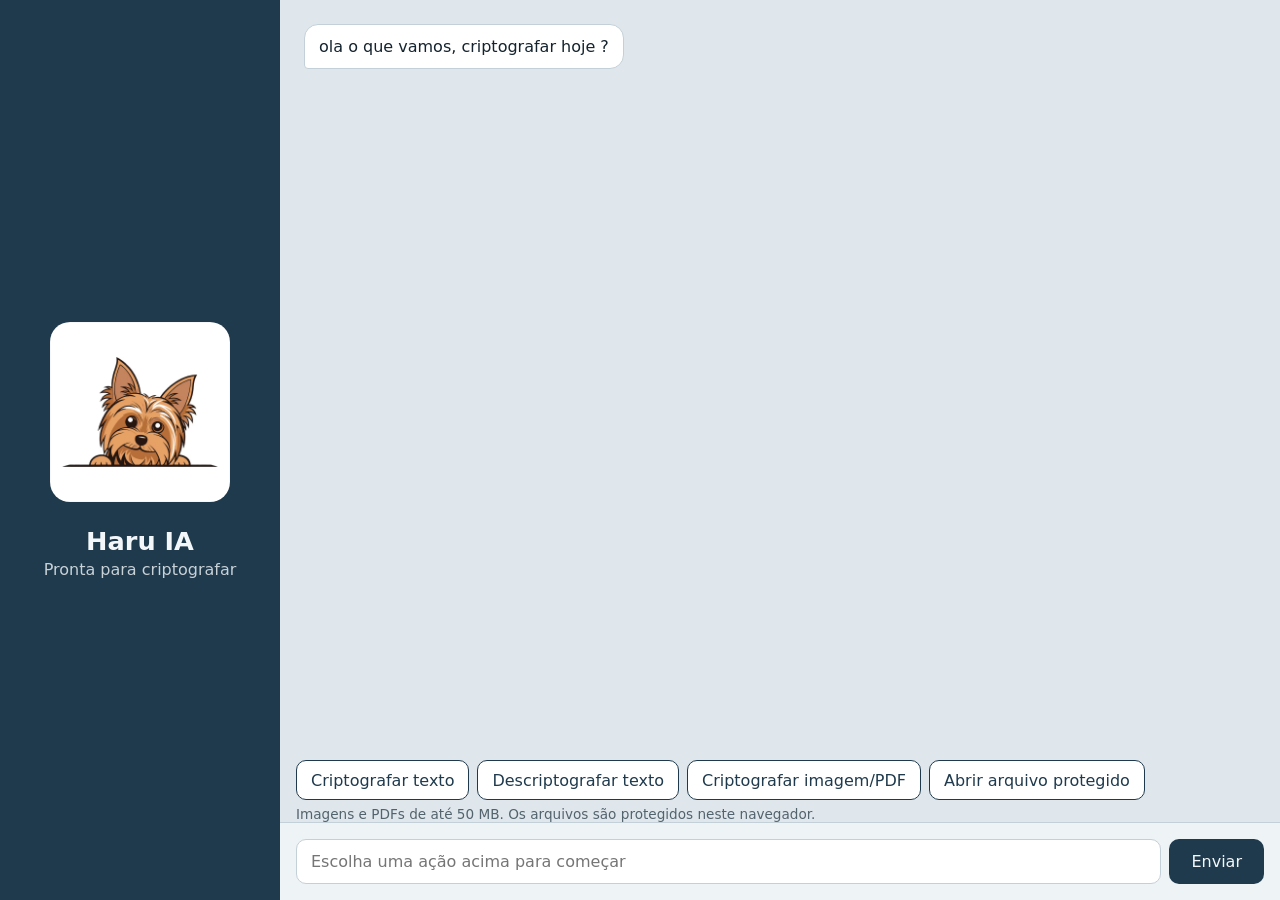
<file: index.html>
<!DOCTYPE html>
<html lang="pt-BR">
<head>
  <meta charset="UTF-8">
  <meta name="viewport" content="width=device-width, initial-scale=1">
  <meta http-equiv="refresh" content="0; url=Interface/">
  <title>Haru IA</title>
</head>
<body>
  <p>Abrindo o Haru IA… <a href="Interface/">Clique aqui se o chat não abrir automaticamente.</a></p>
  <script>
    window.location.replace(new URL("Interface/", window.location.href).href);
  </script>
</body>
</html>
</file>
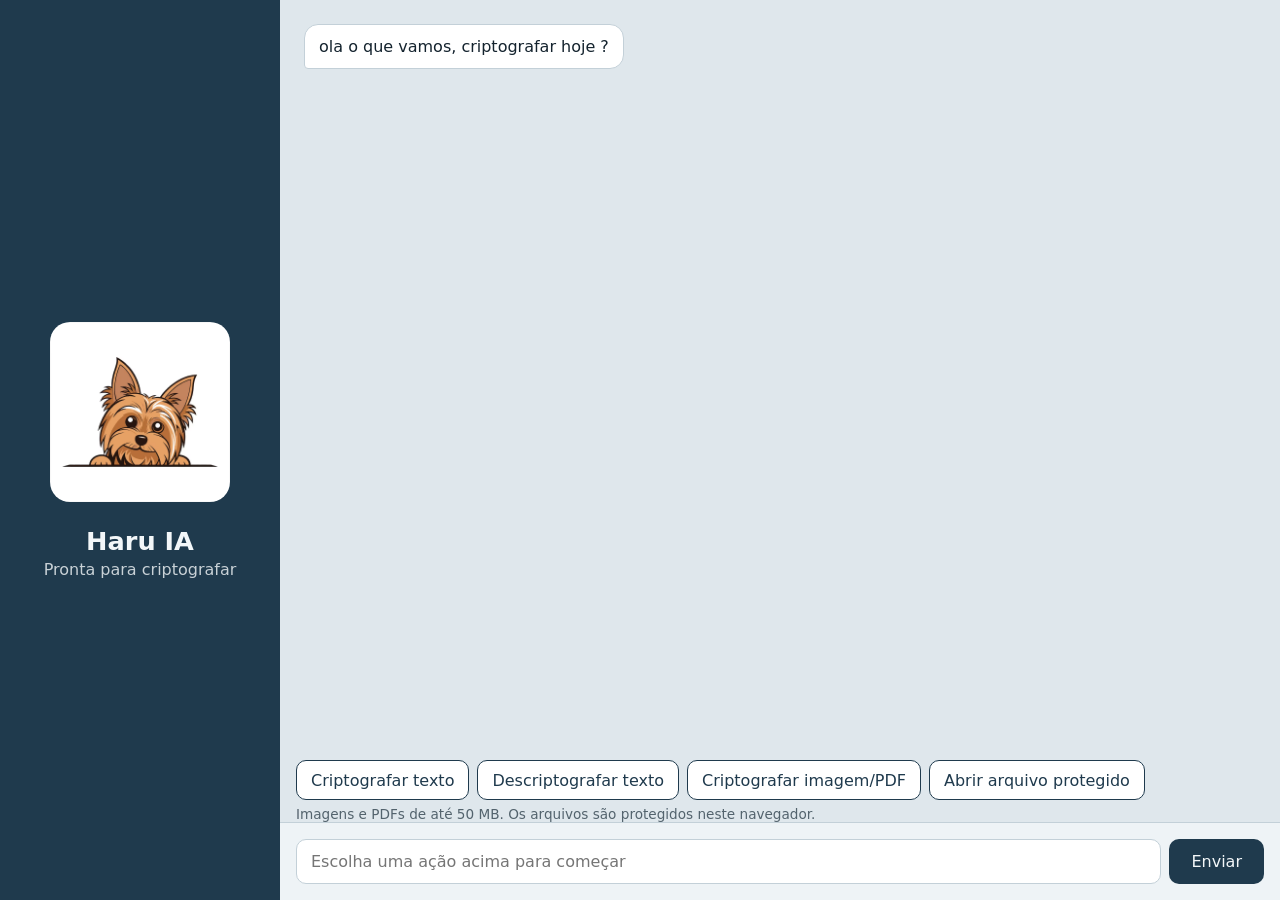
<file: Interface/index.html>
<!DOCTYPE html>
<html lang="pt-BR">
<head>
  <meta charset="UTF-8">
  <meta name="viewport" content="width=device-width, initial-scale=1">
  <title>Haru IA</title>
  <link rel="icon" href="Haru.ico" type="image/x-icon">
  <link rel="stylesheet" href="style.css">
</head>
<body>
  <main class="janela">

    <!-- Identidade do Haru -->
    <aside class="painel-rosto">
      <img class="rosto" id="rosto" src="Haru.avif" alt="Haru, um Yorkshire Terrier"
           width="180" height="180">
      <div class="identidade">
        <h1>Haru IA</h1>
        <p id="texto-status">Pronta para criptografar</p>
      </div>
    </aside>

    <!-- Lado do chat -->
    <section class="chat">
      <div class="mensagens" id="mensagens" aria-live="polite"></div>

      <div class="acoes-chat" aria-label="Ações do Haru">
        <button type="button" class="acao-chat" id="acao-criptografar">
          Criptografar texto
        </button>
        <button type="button" class="acao-chat" id="acao-descriptografar">
          Descriptografar texto
        </button>
        <button type="button" class="acao-chat acao-arquivo" id="acao-criptografar-arquivo">
          Criptografar imagem/PDF
        </button>
        <button type="button" class="acao-chat acao-arquivo" id="acao-descriptografar-arquivo">
          Abrir arquivo protegido
        </button>
      </div>
      <p class="aviso-arquivos">Imagens e PDFs de até 50 MB. Os arquivos são protegidos neste navegador.</p>

      <input class="seletor-arquivo" type="file" id="arquivo-para-criptografar"
             accept="image/*,.pdf,application/pdf" aria-label="Escolher imagem ou PDF">
      <input class="seletor-arquivo" type="file" id="arquivo-para-descriptografar"
             accept=".haru,application/octet-stream" aria-label="Escolher arquivo Haru protegido">

      <form class="entrada" id="formulario">
        <input
          type="text"
          id="campo"
          placeholder="Escolha uma ação acima para começar"
          aria-label="Mensagem"
          autocomplete="off"
          enterkeyhint="send">
        <button type="submit">Enviar</button>
      </form>
    </section>

  </main>

  <script src="script.js"></script>
</body>
</html>
</file>
<file: Interface/style.css>
/* Cores do projeto: mude aqui e a tela inteira muda */
:root {
  --fundo: #dfe7ec;
  --painel: #1f3a4d;
  --tinta: #14232e;
  --latao: #e3b04b;
  --claro: #f3f7f9;
  --linha: #c3d0d8;
  --entrada: #eef3f6;
}

* {
  box-sizing: border-box;
}

html,
body {
  height: 100%;
  margin: 0;
}

body {
  background: var(--fundo);
  color: var(--tinta);
  font-family: "Segoe UI", system-ui, sans-serif;
  font-size: 1rem;
  overscroll-behavior: none;
}

/* Janela dividida entre a identidade do Haru e o chat */
.janela {
  display: grid;
  grid-template-columns: 280px 1fr;
  height: 100vh;
  height: 100dvh;
}

/* ---------- Haru, o Yorkshire ---------- */

.painel-rosto {
  background: var(--painel);
  color: var(--claro);
  display: flex;
  flex-direction: column;
  align-items: center;
  justify-content: center;
  gap: 24px;
  padding: 24px;
  text-align: center;
}

.identidade h1 {
  margin: 0 0 4px;
  font-size: 1.6rem;
  font-weight: 600;
}

.identidade p {
  margin: 0;
  opacity: 0.8;
}

.rosto {
  width: 180px;
  height: 180px;
  flex-shrink: 0;
  object-fit: cover;
  border-radius: 20px;
}

/* ---------- Chat ---------- */

.chat {
  display: flex;
  flex-direction: column;
  height: 100vh;
  height: 100dvh;
  min-height: 0;
}

.mensagens {
  flex: 1;
  overflow-y: auto;
  padding: 24px;
  display: flex;
  flex-direction: column;
  gap: 12px;
}

.msg {
  max-width: 70%;
  padding: 10px 14px;
  border-radius: 14px;
  line-height: 1.45;
  white-space: pre-wrap;
  overflow-wrap: anywhere;
}

.msg.ia {
  align-self: flex-start;
  background: #ffffff;
  border: 1px solid var(--linha);
  border-bottom-left-radius: 4px;
}

.msg.usuario {
  align-self: flex-end;
  background: var(--painel);
  color: var(--claro);
  border-bottom-right-radius: 4px;
}

.copiar-codigo {
  display: block;
  margin-top: 12px;
  padding: 8px 12px;
  background: var(--painel);
  color: var(--claro);
  border: none;
  border-radius: 8px;
  font: inherit;
  cursor: pointer;
}

.copiar-codigo:hover {
  background: var(--tinta);
}

.acoes-chat {
  display: flex;
  flex-wrap: wrap;
  gap: 8px;
  padding: 12px 16px 0;
}

.acao-chat {
  min-height: 40px;
  padding: 8px 14px;
  background: #ffffff;
  color: var(--painel);
  border: 1px solid var(--painel);
  border-radius: 10px;
  font: inherit;
  cursor: pointer;
}

.acao-chat:hover {
  background: var(--painel);
  color: var(--claro);
}

.acao-chat:disabled {
  cursor: wait;
  opacity: 0.7;
}

.seletor-arquivo {
  display: none;
}

.aviso-arquivos {
  margin: 6px 16px 0;
  color: #53636d;
  font-size: 0.85rem;
}

.entrada {
  display: flex;
  gap: 8px;
  padding: 16px;
  background: var(--entrada);
  border-top: 1px solid var(--linha);
}

.entrada input {
  flex: 1;
  min-width: 0;
  padding: 12px 14px;
  border: 1px solid var(--linha);
  border-radius: 10px;
  font-family: inherit;
  font-size: 1rem;
}

.entrada button {
  flex-shrink: 0;
  padding: 0 22px;
  background: var(--painel);
  color: var(--claro);
  border: none;
  border-radius: 10px;
  font-family: inherit;
  font-size: 1rem;
  cursor: pointer;
}

.entrada button:hover {
  background: var(--tinta);
}

.entrada button:disabled {
  cursor: wait;
  opacity: 0.7;
}

input:focus-visible,
button:focus-visible {
  outline: 2px solid var(--painel);
  outline-offset: 2px;
}

/* ---------- Telas estreitas ---------- */

@media (max-width: 700px) {
  .janela {
    grid-template-columns: 1fr;
    grid-template-rows: auto minmax(0, 1fr);
  }

  .painel-rosto {
    flex-direction: row;
    justify-content: flex-start;
    gap: 14px;
    padding: 12px 16px;
    text-align: left;
  }

  .rosto {
    width: 64px;
    height: 64px;
  }

  .chat {
    height: auto;
  }

  .mensagens {
    padding: 16px;
  }

  .msg {
    max-width: 88%;
  }

  .entrada {
    padding:
      12px
      12px
      calc(12px + env(safe-area-inset-bottom));
  }

  .acoes-chat {
    padding: 10px 12px 0;
  }

  .aviso-arquivos {
    margin: 6px 12px 0;
  }

  .acao-chat {
    flex: 1 1 140px;
    padding-inline: 10px;
  }

  .entrada input {
    padding: 12px;
  }

  .entrada button {
    padding: 0 16px;
  }
}

@media (max-width: 380px) {
  .painel-rosto {
    gap: 10px;
  }

  .identidade h1 {
    font-size: 1.3rem;
  }

  .identidade p {
    font-size: 0.85rem;
  }

  .rosto {
    width: 52px;
    height: 52px;
  }

  .entrada {
    gap: 6px;
  }

  .entrada button {
    padding: 0 12px;
  }
}
</file>
